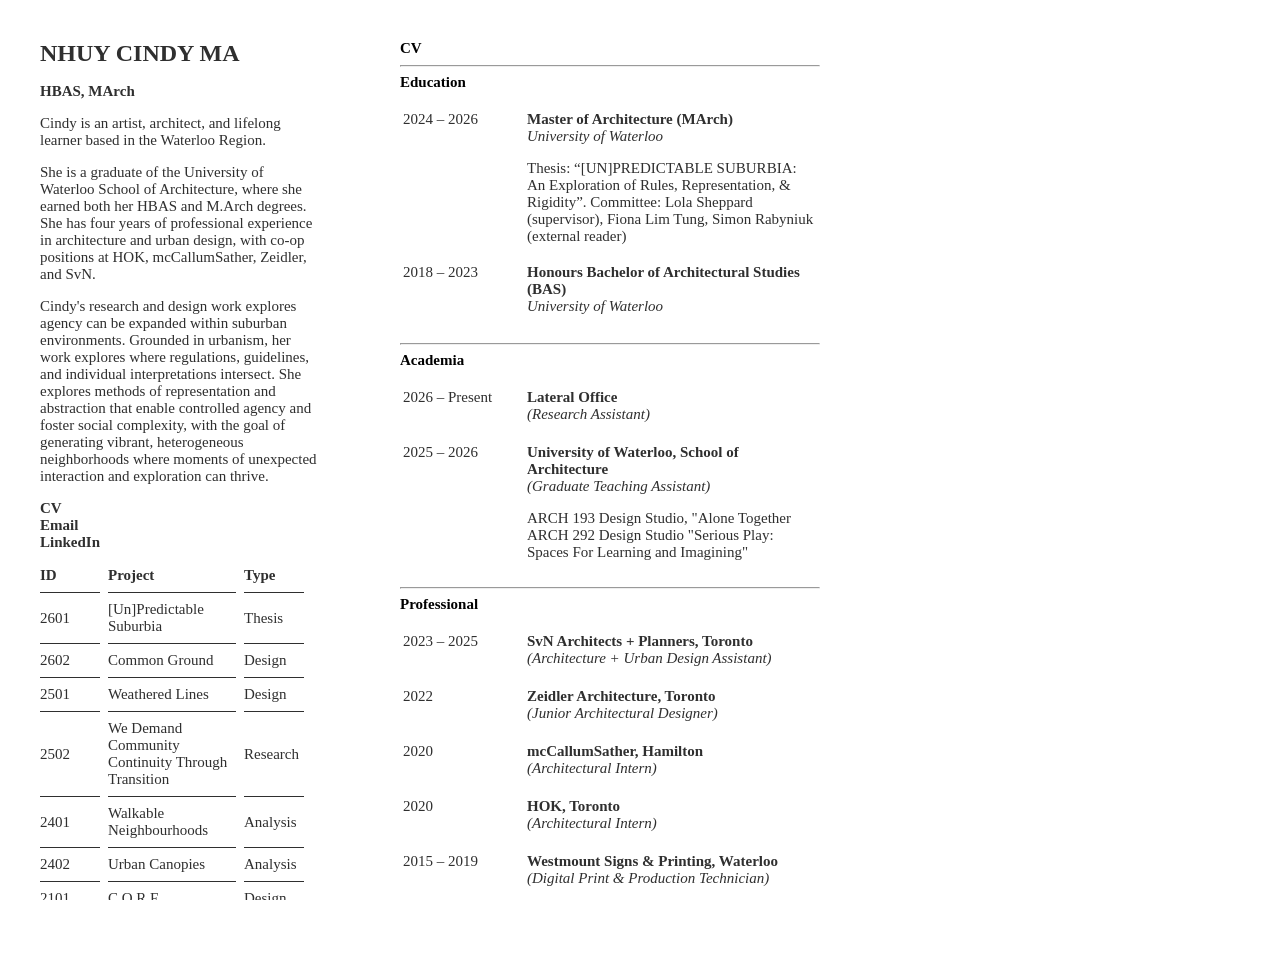
<file: pages/CV.html>
<!DOCTYPE html>
<html lang="en">

<head>
    <meta charset="UTF-8">
    <meta name="viewport" content="width=device-width, initial-scale=1.0">
    <title>Nhuy Cindy Ma | CV</title>
    <link rel="stylesheet" href="../styles.css">
</head>

<body>

    <header class="mobile-header">
        <table class="mobile-header-table">
            <tr>
                <td><a href="../index.html"><h2 class="bold">NHUY CINDY MA</h2></a></td>
                <td><button id="menu-button"><h2>Menu</h2></button></td>
            </tr>
        </table>
    </header>

    <nav id="menu-overlay" class="overlay">

        <div class="overlay-header">
            <table class="mobile-header-table">
                <tr>
                    <td><a href="../index.html"><h2 class="bold">NHUY CINDY MA</h2></a></td>
                    <td><button id="close-button"><h2>Close</h2></button></td>
                </tr>
            </table>
        </div>

        <div class="overlay-navigation">
            <div class="bold">HBAS, MArch</div>
            <p>Cindy is an artist, architect, and lifelong learner based in the Waterloo Region.</p>
            <p>She is a graduate of the University of Waterloo School of Architecture, where she
                earned both her HBAS and M.Arch degrees. She has four years of professional experience 
                in architecture and urban design, with co-op positions at HOK, mcCallumSather, Zeidler, and SvN.</p>
            <p>Cindy's research and design work explores agency can be expanded within suburban environments. 
                Grounded in urbanism, her work explores where regulations, guidelines, and individual interpretations 
                intersect. She explores methods of representation and abstraction that enable controlled agency and foster 
                social complexity, with the goal of generating vibrant, heterogeneous neighborhoods where moments of 
                unexpected interaction and exploration can thrive.</p>
            

            <a href="../pages/CV.html"><span class="bold">CV</span></a><br>
            <a href="mailto:cindy.ma@uwaterloo.ca" rel="mailto"><span class="bold">Email</span></a><br>
            <a href="https://www.linkedin.com/in/nhuycindyma/" target="_blank" rel="noreferrer"><span class="bold">LinkedIn</span></a>


            <table class="project-table">

                <tr>
                    <th>ID</th>
                    <th>Project</th>
                    <th>Type</th>
                </tr>

                <tr>
                    <td>2601</td>
                    <td><a href="../pages/2601.html">[Un]Predictable Suburbia</a></td>
                    <td>Thesis</td>
                </tr>

                <tr>
                    <td>2602</td>
                    <td><a href="../pages/2602.html">Common Ground</a></td>
                    <td>Design</td>
                </tr>

                <tr>
                    <td>2501</td>
                    <td><a href="../pages/2501.html">Weathered Lines</a></td>
                    <td>Design</td>
                </tr>

                <tr>
                    <td>2502</td>
                    <td><a href="../pages/2502.html">We Demand Community Continuity Through Transition</a></td>
                    <td>Research</td>
                </tr>

                <tr>
                    <td>2401</td>
                    <td><a href="../pages/2401.html">Walkable Neighbourhoods</a></td>
                    <td>Analysis</td>
                </tr>

                <tr>
                    <td>2402</td>
                    <td><a href="../pages/2402.html">Urban Canopies</a></td>
                    <td>Analysis</td>
                </tr>

                <tr>
                    <td>2101</td>
                    <td><a href="../pages/2101.html">C.O.R.E.</a></td>
                    <td>Design</td>
                </tr>

                <tr>
                    <td>2102</td>
                    <td><a href="../pages/2102.html">[Off] The Shelf</a></td>
                    <td>Research</td>
                </tr>

                <tr>
                    <td>2103</td>
                    <td><a href="../pages/2103.html">The Grand Crossing</a></td>
                    <td>Design</td>
                </tr>
            </table>
        </div>

    </nav>

    <div class="flex-container">
        <div class="navigation">

            <a href="../index.html"><h1>NHUY CINDY MA</h1></a>


            <p class="bold">HBAS, MArch</p>
            <p>Cindy is an artist, architect, and lifelong learner based in the Waterloo Region.</p>
            <p>She is a graduate of the University of Waterloo School of Architecture, where she
                earned both her HBAS and M.Arch degrees. She has four years of professional experience 
                in architecture and urban design, with co-op positions at HOK, mcCallumSather, Zeidler, and SvN.</p>
            <p>Cindy's research and design work explores agency can be expanded within suburban environments. 
                Grounded in urbanism, her work explores where regulations, guidelines, and individual interpretations 
                intersect. She explores methods of representation and abstraction that enable controlled agency and foster 
                social complexity, with the goal of generating vibrant, heterogeneous neighborhoods where moments of 
                unexpected interaction and exploration can thrive.</p>
            

            <a href="../pages/CV.html"><span class="bold">CV</span></a><br>
            <a href="mailto:cindy.ma@uwaterloo.ca" rel="mailto"><span class="bold">Email</span></a><br>
            <a href="https://www.linkedin.com/in/nhuycindyma/" target="_blank" rel="noreferrer"><span class="bold">LinkedIn</span></a>


            <table class="project-table">

                <tr>
                    <th>ID</th>
                    <th>Project</th>
                    <th>Type</th>
                </tr>

                <tr>
                    <td>2601</td>
                    <td><a href="../pages/2601.html">[Un]Predictable Suburbia</a></td>
                    <td>Thesis</td>
                </tr>

                <tr>
                    <td>2602</td>
                    <td><a href="../pages/2602.html">Common Ground</a></td>
                    <td>Design</td>
                </tr>

                <tr>
                    <td>2501</td>
                    <td><a href="../pages/2501.html">Weathered Lines</a></td>
                    <td>Design</td>
                </tr>

                <tr>
                    <td>2502</td>
                    <td><a href="../pages/2502.html">We Demand Community Continuity Through Transition</a></td>
                    <td>Research</td>
                </tr>

                <tr>
                    <td>2401</td>
                    <td><a href="../pages/2401.html">Walkable Neighbourhoods</a></td>
                    <td>Analysis</td>
                </tr>

                <tr>
                    <td>2402</td>
                    <td><a href="../pages/2402.html">Urban Canopies</a></td>
                    <td>Analysis</td>
                </tr>

                <tr>
                    <td>2101</td>
                    <td><a href="../pages/2101.html">C.O.R.E.</a></td>
                    <td>Design</td>
                </tr>

                <tr>
                    <td>2102</td>
                    <td><a href="../pages/2102.html">[Off] The Shelf</a></td>
                    <td>Research</td>
                </tr>

                <tr>
                    <td>2103</td>
                    <td><a href="../pages/2103.html">The Grand Crossing</a></td>
                    <td>Design</td>
                </tr>

            </table>


        </div>

        <div class="content">
           <div class="main-content">
            <div class="bold">CV</div><hr>

            <div class="bold">Education</div><br>
            <table class="cv-table">

                <tr>
                    <td>2024 – 2026</td>
                    <td>
                        <div class="bold">Master of Architecture (MArch)</div>
                        <div class="italic">University of Waterloo</div>
                        <p>Thesis: “[UN]PREDICTABLE SUBURBIA: An Exploration of Rules, Representation, & Rigidity”. 
                        Committee: Lola Sheppard (supervisor), Fiona Lim Tung, Simon Rabyniuk (external reader)</p>
                    </td>
                </tr>

                <tr>
                    <td>2018 – 2023</td>
                    <td>
                        <div class="bold">Honours Bachelor of Architectural Studies (BAS)</div>
                        <div class="italic">University of Waterloo</div>
                    </td>
                </tr>

            </table><br><hr>

            <div class="bold">Academia</div><br>
            <table class="cv-table">

                <tr>
                    <td>2026 – Present</td>
                    <td>
                        <div class="bold">Lateral Office</div>
                        <div class="italic">(Research Assistant)</div><br>
                    </td>
                </tr>

                <tr>
                    <td>2025 – 2026</td>
                    <td>
                        <div class="bold">University of Waterloo, School of Architecture</div>
                        <div class="italic">(Graduate Teaching Assistant)</div>
                        <p>ARCH 193 Design Studio, "Alone Together<br>ARCH 292 Design Studio "Serious Play: Spaces For Learning and Imagining"</p>
                    </td>
                </tr>
                
            </table><hr>

            <div class="bold">Professional</div><br>
            <table class="cv-table">

                <tr>
                    <td>2023 – 2025</td>
                    <td>
                        <div class="bold">SvN Architects + Planners, Toronto</div>
                        <div class="italic">(Architecture + Urban Design Assistant)</div><br>
                    </td>
                </tr>

                <tr>
                    <td>2022</td>
                    <td>
                        <div class="bold">Zeidler Architecture, Toronto</div>
                        <div class="italic">(Junior Architectural Designer)</div><br>
                    </td>
                </tr>
                
                <tr>
                    <td>2020</td>
                    <td>
                        <div class="bold">mcCallumSather, Hamilton</div>
                        <div class="italic">(Architectural Intern)</div><br>
                    </td>
                </tr>

                <tr>
                    <td>2020</td>
                    <td>
                        <div class="bold">HOK, Toronto</div>
                        <div class="italic">(Architectural Intern)</div><br>
                    </td>
                </tr>

                <tr>
                    <td>2015 – 2019</td>
                    <td>
                        <div class="bold">Westmount Signs & Printing, Waterloo</div>
                        <div class="italic">(Digital Print & Production Technician)</div>
                    </td>
                </tr>

            </table><br><hr>
            
            <div class="bold">Awards</div><br>
            <table class="cv-table">
                
                <tr>
                    <td>2026</td>
                    <td>
                        <div class="bold">Finalist | CASA/ACEA Student Work Showcase</div>
                        <div class="italic">Canadian Architecture Student's Association</div><br>
                    </td>
                </tr>

                <tr>
                    <td>2025</td>
                    <td>
                        <div class="bold">2nd Place | CISC Architectural Student Design Competition ($4,000)</div>
                        <div class="italic">Canadian Institute of Steel Construction</div><br>
                    </td>
                </tr>

                <tr>
                    <td>2025</td>
                    <td>
                        <div class="bold">2nd Place | CSC Student Design Challenge ($1,000)</div>
                        <div class="italic">Construction Specifications Canada</div><br>
                    </td>
                </tr>

                <tr>
                    <td>2025</td>
                    <td>
                        <div class="bold">Finalist | TO The Loo! Design Competition Exhibition</div>
                        <div class="italic">Toronto Public Space Committee</div><br>
                    </td>
                </tr>

                <tr>
                    <td>2025</td>
                    <td>
                        <div class="bold">Thesis Research and Design Achievement Award</div>
                        <div class="italic">University of Waterloo</div><br>
                    </td>
                </tr>

                <tr>
                    <td>2025</td>
                    <td>
                        <div class="bold">Ontario Graduate Scholarship ($15,000)</div>
                        <div class="italic">Government of Ontario; University of Waterloo</div><br>
                    </td>
                </tr>

                <tr>
                    <td>2025</td>
                    <td>
                        <div class="bold">President’s Graduate Scholarship ($5,000)</div>
                        <div class="italic">University of Waterloo</div><br>
                    </td>
                </tr>

                <tr>
                    <td>2022</td>
                    <td>
                        <div class="bold">President’s International Experience Award ($1,500)</div>
                        <div class="italic">University of Waterloo</div><br>
                    </td>
                </tr>

                <tr>
                    <td>2022</td>
                    <td>
                        <div class="bold">2nd Place | CISC Architectural Student Design Competition ($4,000)</div>
                        <div class="italic">Canadian Institute of Steel Construction</div><br>
                    </td>
                </tr>

                <tr>
                    <td>2022</td>
                    <td>
                        <div class="bold">Finalist | CASA/ACEA Student Work Showcase</div>
                        <div class="italic">Canadian Architecture Student’s Association</div><br>
                    </td>
                </tr>

                <tr>
                    <td>2022</td>
                    <td>
                        <div class="bold">Outstanding Design Work Award (3B)</div>
                        <div class="italic">University of Waterloo</div><br>
                    </td>
                </tr>

                <tr>
                    <td>2019</td>
                    <td>
                        <div class="bold">Finalist | CISC Architectural Student Design Competition</div>
                        <div class="italic">Canadian Institute of Steel Construction</div><br>
                    </td>
                </tr>

                <tr>
                    <td>2018</td>
                    <td>
                        <div class="bold">President’s Scholarship of Distinction ($2,000)</div>
                        <div class="italic">University of Waterloo</div><br>
                    </td>
                </tr>

                <tr>
                    <td>2018</td>
                    <td>
                        <div class="bold">Waterloo County Entrance Scholarship ($5,000)</div>
                        <div class="italic">University of Waterloo</div>
                    </td>
                </tr>

            </table><br><hr>

            <div class="bold">Skills</div><br>
            <table class="cv-table">
                
                <tr>
                    <td>CAD</td>
                    <td><div>Rhino<br>AutoCAD<br>Sketchup</div><br></td>
                </tr>

                <tr>
                    <td>BIM</td>
                    <td><div>Revit</div><br></td>
                </tr>

                <tr>
                    <td>Visualization</td>
                    <td><div>V-Ray<br>Enscape<br>D5 Render</div><br></td>
                </tr>

                <tr>
                    <td>Post-Processing</td>
                    <td><div>Photoshop<br>Illustrator<br>InDesign<br>Affinity</div><br></td>
                </tr>

                <tr>
                    <td>Fabrication</td>
                    <td><div>3D Printing<br>Laser Cutting</div><br></td>
                </tr>

                <tr>
                    <td>Analysis</td>
                    <td><div>QGIS<br>Grasshopper</div><br></td>
                </tr>

                <tr>
                    <td>Programming Languages<br> </td>
                    <td><div>HTML<br>CSS</div></td>
                </tr>

            </table>
            
            <br><br><br>

            <div class="grey">Last Updated 26.06.07</div><br><br>

            </div>

            <div class="empty"></div>
        </div>
    </div>

    <script src="../img-fade-in.js"></script>
    <script src="../navigation.js"></script>

</body>

</html>
</file>
<file: styles.css>
/* Mobile Menus */
/* Header */
.mobile-header,
.mobile-footer {
    display: none;
}

.overlay {
    position: fixed;
    inset: 0;
    z-index: 99999;

    background: rgba(255, 255, 255, 0.5);
    backdrop-filter: blur(10px);
    -webkit-backdrop-filter: blur(10px); /* Safari */

    display: flex;
    flex-direction: column;

    padding: 15px;

    opacity: 0;
    visibility: hidden;

    transition:
        opacity 0.5s ease,
        backdrop-filter 0.5s ease,
        -webkit-backdrop-filter 0.5s ease,
        visibility 0s linear 0.5s;
        

    
}

.overlay.active {
    opacity: 1;
    visibility: visible;

    backdrop-filter: blur(10px);
    -webkit-backdrop-filter: blur(10px); /* Safari */

    transition:
        opacity 0.5s ease,
        backdrop-filter 0.5s ease;
}

.overlay-navigation {
    padding: 24px;
    overflow-y: auto;
}

#menu-button,
#close-button {
    background: none;
    border: none;
    padding: 0;
    margin: 0;

    font: inherit;
    color: inherit;

    cursor: pointer;
}

/* Body */
html,
body {
    margin: 0;
    height: 100%;
    overflow: hidden;
}

/* Typeface */
* {
    font-family: Roboto;
    font-size: 15px;
    font-weight: 350;
}

p {
    color:#2f2f2f
}

h1 {
    font-size: 24px;
    font-weight: 700;
    margin-top: 0px;
}

h2 {
    font-size: 20px;
    margin: 0px;
}

.bold {
    font-weight: 600;
}

.content-section-title {
    font-weight: 600;
    padding-top: 10px;
}

.italic {
    font-style: oblique;
}

.grey {
    color: grey;
}

.caption {
    color: grey;
    font-style: oblique;
    font-size: 13px;
}

/* Links */
a {
    text-decoration: none;
    color: #2f2f2f;
    transition: color 0.2s ease;
}

a:hover {
    color: #555555;
    letter-spacing: 0.2px;
}

a:active {
    color: #000000;
}

/* Flex */
.flex-container {
    display: flex;
    height: 100vh;
}

.flex-container div {
    flex: 1;
}

.flex-container .navigation,
.flex-container .gallery,
.flex-container .content {
    padding: 40px;
}

.flex-container .gallery,
.flex-container .content {
    flex: 3 1 0%;
    display: flex;
}

.left-gallery img,
.right-gallery img {
    max-width: 100%;
    height: auto;
    display: block;
    margin-bottom: 15px;
}

.main-content img {
    max-width: 100%;
    height: auto;
    display: block;
}

.left-gallery,
.right-gallery {
    display: flex;
    flex-direction: column;
    gap: 15px;
}

/* Flex Overflow Fix - Allow Flex Children To Shrink */
.navigation,
.gallery,
.content {
    min-width: 0;
}

/* Smooth Scrolling */
html {
    scroll-behavior: smooth;
}

/* Independent Scrolling */
.gallery {
    gap: 15px;
    overflow-y: auto;
    height: 100vh;
    overscroll-behavior: contain;
}

.navigation {
    flex: 1;
    height: 100vh;
}

.navigation,
.content {
    overflow-y: auto;
}

/* Hide Scrollbar */
.gallery,
.navigation,
.content,
.overlay-navigation,
body {

    scrollbar-width: none;
    -ms-overflow-style: none;
}

.gallery::-webkit-scrollbar,
.navigation::-webkit-scrollbar,
.content::-webkit-scrollbar,
.overlay-navigation::-webkit-scrollbar,
body::-webkit-scrollbar {
    display: none;
}

/* Table */
.project-table {
    margin-top: 8px;
    width: 100%;
    color: #2f2f2f;
    margin-left: -8px;
    margin-right: -8px;
    border-spacing: 8px;
}

.project-table th {
    font-weight: 600;
    text-align: left;
}

.project-table td,
.project-table th {
    vertical-align: middle;
    padding: 0px 0px 8px 0px;
}

.project-table td,
.project-table th {
    border-bottom: 1px solid #2f2f2f;
}

.project-table tr:last-child td{
    border-bottom: none;
}

.project-table th:nth-child(1),
.project-table td:nth-child(1),
.project-table th:nth-child(3),
.project-table td:nth-child(3) {
    width: 60px;
}

.cv-table {
    color: #2f2f2f;
}

.cv-table td {
    vertical-align: top;
}

.cv-table tr {
    text-align: left;
}

.cv-table td:nth-child(1) {
    width: 120px;
}

.header-table {
    color: #2f2f2f;
    width: 100%;
}

.header-table td {
    text-align: center;
    vertical-align: top;
}

.header-table td:nth-child(1) {
    text-align: left;
}

.header-table td:nth-child(3) {
    text-align: right;
}

.mobile-header-table,
.overlay-header {
    width: 100%;
}

.mobile-header-table td,
.overlay-header td {
    text-align: center;
    vertical-align: top;
}

.mobile-header-table td:nth-child(1),
.overlay-header td:nth-child(1) {
    text-align: left;
}

.mobile-header-table td:nth-child(2),
.overlay-header td:nth-child(2) {
    text-align: right;
}

/* Ordered List */

ol {
    color:#2f2f2f;
}

ol li::marker {
    font-weight: 600;
}

li {
    padding-left: 15px;
}

/* Side-By-Side Images */
.image-column {
    flex: 50%;
}

.image-row {
    display: flex;
    gap: 10px;
}

/* Scroll Fade-In */
.fade-in {
    opacity: 0;
    transform: translateY(20px) scale(0.98);
    transition: opacity 0.9s ease, transform 0.9s ease;
    will-change: opacity, transform;
}

.fade-in.visible {
    opacity: 1;
    transform: translateY(0) scale(1);
}

/* Image Zoom In */
.lightbox {
    position: fixed;
    inset: 0;

    display: flex;
    justify-content: center;
    align-items: center;

    background: rgba(255, 255, 255, 0.5);
    backdrop-filter: blur(10px);
    -webkit-backdrop-filter: blur(10px);

    opacity: 0;
    visibility: hidden;

    transition:
        opacity 0.35s ease,
        visibility 0.35s ease;

    z-index: 9999;

    cursor: zoom-out;
}

.lightbox.active {
    opacity: 1;
    visibility: visible;
}

.lightbox img {
    max-width: 90vw;
    max-height: 90vh;
    object-fit: contain;
    
    transform: scale(0.98);
    opacity: 0;

    transition:
        transform 0.45s cubic-bezier(0.22, 1, 0.36, 1),
        opacity 0.45s ease;
}

.lightbox.active img {
    transform: scale(1);
    opacity: 1;
}

.img-wrap {
    opacity: 0;
    transform: translateY(20px) scale(0.98);
    transition: opacity 0.9s ease, transform 0.9s ease;
}

.img-wrap.visible {
    opacity: 1;
    transform: translateY(0) scale(1);
}

.left-gallery .img-wrap img,
.right-gallery .img-wrap img {
    filter: grayscale(100%) contrast(1.05) brightness(1.05);
    transition: filter 0.5s ease;
    display: block;
    width: 100%;
}

.img-wrap:hover img {
    filter: grayscale(0%) contrast(1) brightness(1);
}

.img-wrap.visible:hover {
    transform: translateY(0) scale(1.01);
}

/* Media Query - Phones*/
@media only screen and (max-width: 600px) {
    * {
        font-size: 16px;
    }
    
    .caption {
        font-size: 14px;
    }

    .navigation,
    .empty {
        display: none;
    }

    .mobile-header,
    .mobile-footer {
    display: flex;
    padding: 15px;

    position: sticky;
    top: 0;
    z-index: 2000;
    background: white;

    }

    .gallery,
    .content {
        width: 100%;
    }

    .flex-container .gallery,
    .flex-container .content {
    padding-top: 0px;
    }

    .desktop-only {
        display: none;
    }

    a,
    button,
    #menu-button,
    #close-button {
    -webkit-tap-highlight-color: transparent;
    transition: opacity 0.15s ease;
    }

    a:active,
    button:active {
    opacity: 0.5;
    }

}
</file>
